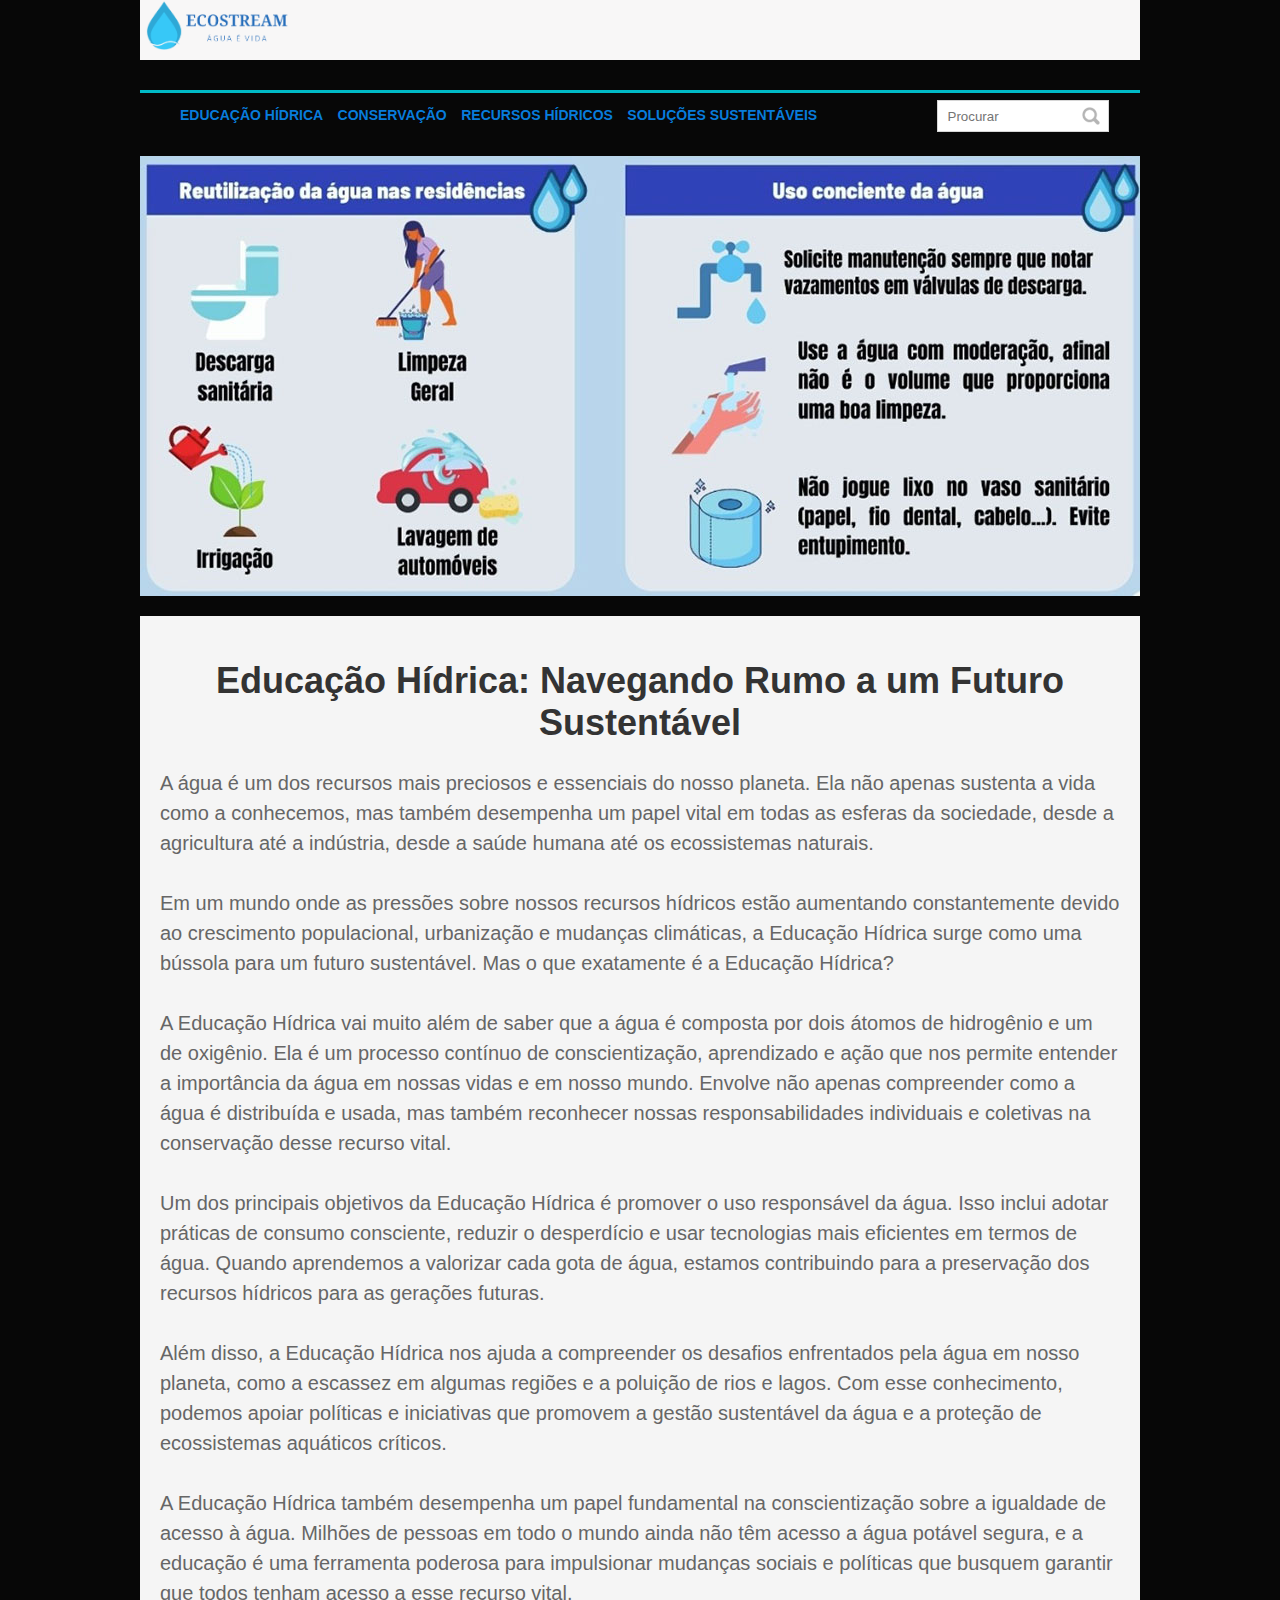
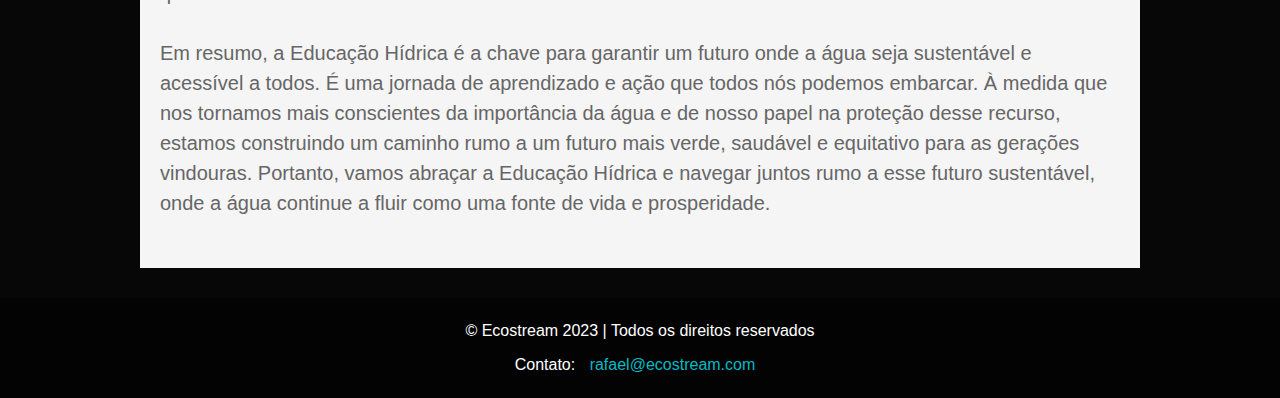
<file: pag2.html>
<!DOCTYPE html>
<html>

<head>
    <link rel="stylesheet" type="text/css" href="./css/main.css">
    <link rel="stylesheet" type="text/css" href="./css/pag2.css">
    <title>Educação Hídrica</title>
</head>

<body>
    <header class="menu-principal">
        <main>
            <div class="header-1">                
                <a href="index.html">
                    <div class="logo">
                        <img src="./img/logo.png" alt="Logo da sua página" />
                    </div>
                </a>
            </div>
        </main>
    </header>

    <nav>
        <div class="nav">
            <div class="menu">
                <ul>
                    <p></p>
                    <li><a href="pag2.html">Educação Hídrica</a></li>
                    <li><a href="pag3.html">Conservação</a></li>
                    <li><a href="pag4.html">Recursos Hídricos</a></li>
                    <li><a href="pag5.html">Soluções Sustentáveis</a></li>
                </ul>
            </div>
            <div class="busca">
                <input placeholder="Procurar" type="text" />
            </div>
        </div>
    </nav>

    <main>
        
        <div class="imagem-educacao-hidrica">
            <img src="./img/educacaohidrica.jpg" alt="Imagem Educação Hídrica" />
        </div>
        
        
        <div class="conteudo-educacao-hidrica">
            <h1>Educação Hídrica: Navegando Rumo a um Futuro Sustentável</h1>
            <p>
                A água é um dos recursos mais preciosos e essenciais do nosso planeta. Ela não apenas sustenta a vida como a conhecemos, mas também desempenha um papel vital em todas as esferas da sociedade, desde a agricultura até a indústria, desde a saúde humana até os ecossistemas naturais.
            </p>
            <p>
                Em um mundo onde as pressões sobre nossos recursos hídricos estão aumentando constantemente devido ao crescimento populacional, urbanização e mudanças climáticas, a Educação Hídrica surge como uma bússola para um futuro sustentável. Mas o que exatamente é a Educação Hídrica?
            </p>
            <p>
                A Educação Hídrica vai muito além de saber que a água é composta por dois átomos de hidrogênio e um de oxigênio. Ela é um processo contínuo de conscientização, aprendizado e ação que nos permite entender a importância da água em nossas vidas e em nosso mundo. Envolve não apenas compreender como a água é distribuída e usada, mas também reconhecer nossas responsabilidades individuais e coletivas na conservação desse recurso vital.
            </p>
            <p>
                Um dos principais objetivos da Educação Hídrica é promover o uso responsável da água. Isso inclui adotar práticas de consumo consciente, reduzir o desperdício e usar tecnologias mais eficientes em termos de água. Quando aprendemos a valorizar cada gota de água, estamos contribuindo para a preservação dos recursos hídricos para as gerações futuras.
            </p>
            <p>
                Além disso, a Educação Hídrica nos ajuda a compreender os desafios enfrentados pela água em nosso planeta, como a escassez em algumas regiões e a poluição de rios e lagos. Com esse conhecimento, podemos apoiar políticas e iniciativas que promovem a gestão sustentável da água e a proteção de ecossistemas aquáticos críticos.
            </p>
            <p>
                A Educação Hídrica também desempenha um papel fundamental na conscientização sobre a igualdade de acesso à água. Milhões de pessoas em todo o mundo ainda não têm acesso a água potável segura, e a educação é uma ferramenta poderosa para impulsionar mudanças sociais e políticas que busquem garantir que todos tenham acesso a esse recurso vital.
            </p>
            <p>
                Em resumo, a Educação Hídrica é a chave para garantir um futuro onde a água seja sustentável e acessível a todos. É uma jornada de aprendizado e ação que todos nós podemos embarcar. À medida que nos tornamos mais conscientes da importância da água e de nosso papel na proteção desse recurso, estamos construindo um caminho rumo a um futuro mais verde, saudável e equitativo para as gerações vindouras. Portanto, vamos abraçar a Educação Hídrica e navegar juntos rumo a esse futuro sustentável, onde a água continue a fluir como uma fonte de vida e prosperidade.
            </p>
        </div>
    </main>

    <footer class="rodape">
        <p>&copy; Ecostream 2023 | Todos os direitos reservados</p>
        <p>Contato: <a href="mailto:rafael@ecostream.com">rafael@ecostream.com</a></p>
    </footer>

</html>
</file>
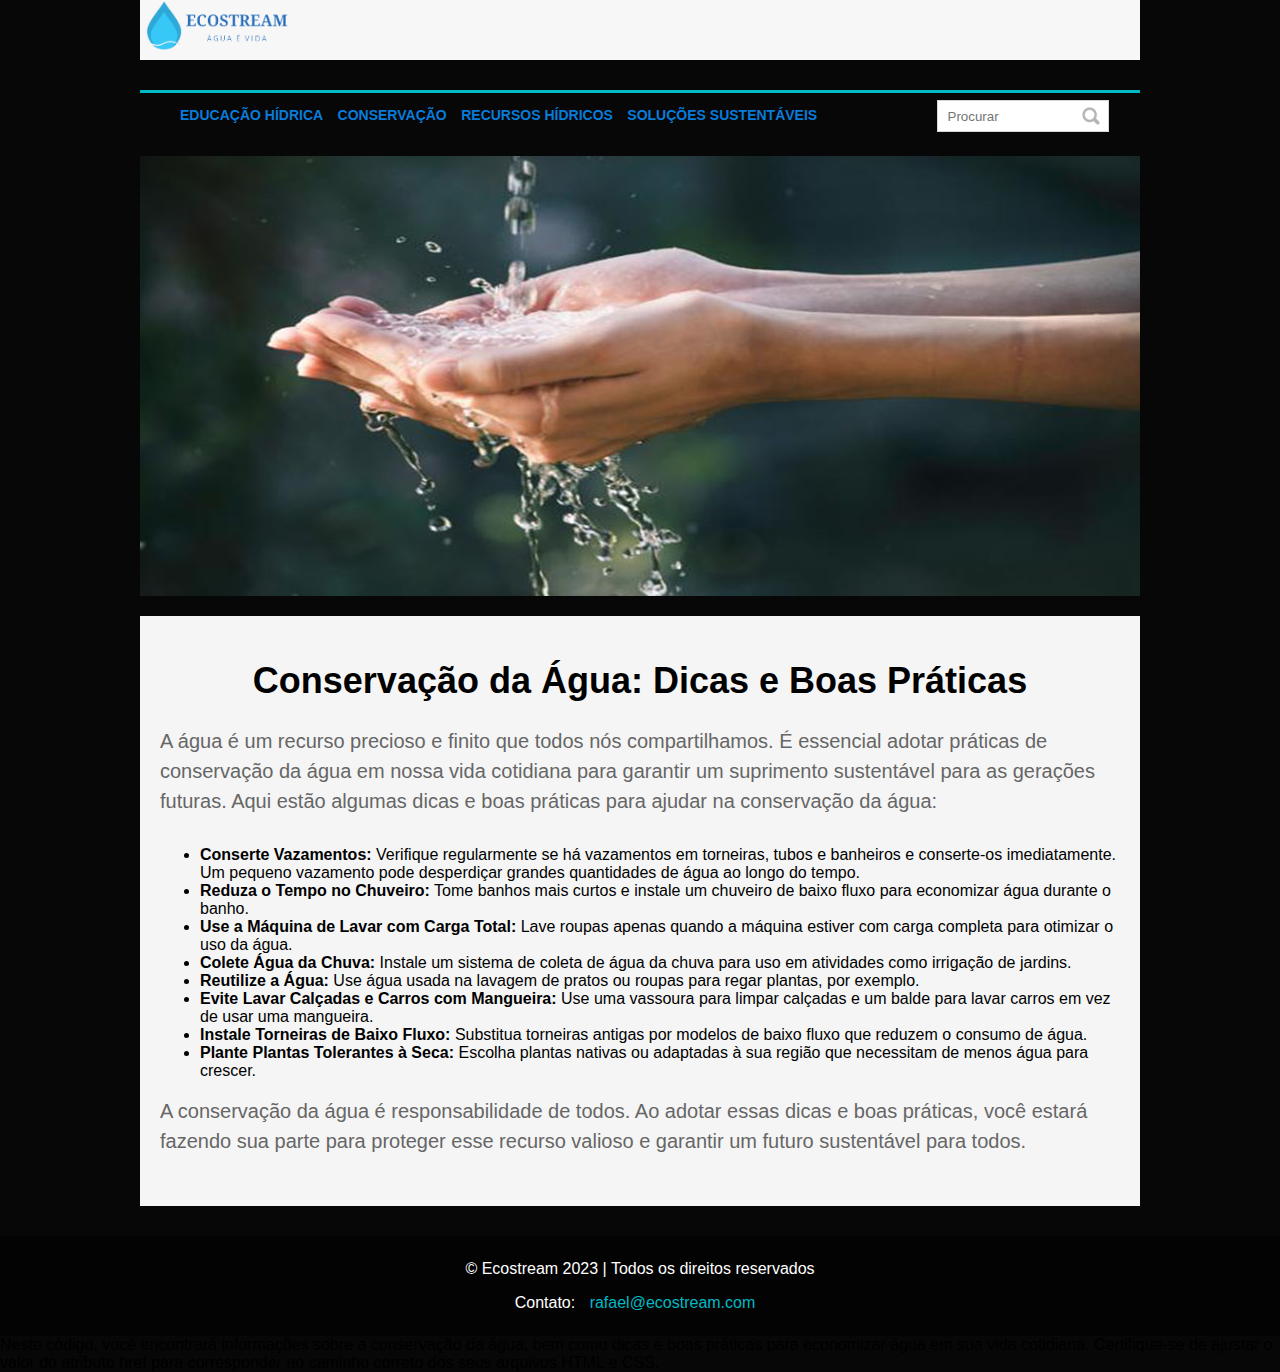
<file: pag3.html>
<!DOCTYPE html>
<html>

<head>
    <link rel="stylesheet" type="text/css" href="./css/main.css">
    <link rel="stylesheet" type="text/css" href="./css/pag3.css">
    <title>Conservação</title>
</head>

<body>
    <header class="menu-principal">
        <main>
            <div class="header-1">                
                <a href="index.html">
                    <div class="logo">
                        <img src="./img/logo.png" alt="Logo da sua página" />
                    </div>
                </a>
            </div>
        </main>
    </header>

    <nav>
        <div class="nav">
            <div class="menu">
                <ul>
                    <p></p>
                    <li><a href="pag2.html">Educação Hídrica</a></li>
                    <li><a href="pag3.html">Conservação</a></li>
                    <li><a href="pag4.html">Recursos Hídricos</a></li>
                    <li><a href="pag5.html">Soluções Sustentáveis</a></li>
                </ul>
            </div>
            <div class="busca">
                <input placeholder="Procurar" type="text" />
            </div>
        </div>
    </nav>

    <main>
        
        <div class="imagem-conservar">
            <img src="./img/conservar.jpg" alt="Imagem Educação Hídrica" />
        </div>
        
        
        <div class="conteudo-conservar">
            <h1>Conservação da Água: Dicas e Boas Práticas</h1>
            <p>
                A água é um recurso precioso e finito que todos nós compartilhamos. É essencial adotar práticas de conservação da água em nossa vida cotidiana para garantir um suprimento sustentável para as gerações futuras. Aqui estão algumas dicas e boas práticas para ajudar na conservação da água:
            </p>
            <ul style="text-align: left;">
                <li>
                    <strong>Conserte Vazamentos:</strong> Verifique regularmente se há vazamentos em torneiras, tubos e banheiros e conserte-os imediatamente. Um pequeno vazamento pode desperdiçar grandes quantidades de água ao longo do tempo.
                </li>
                <li>
                    <strong>Reduza o Tempo no Chuveiro:</strong> Tome banhos mais curtos e instale um chuveiro de baixo fluxo para economizar água durante o banho.
                </li>
                <li>
                    <strong>Use a Máquina de Lavar com Carga Total:</strong> Lave roupas apenas quando a máquina estiver com carga completa para otimizar o uso da água.
                </li>
                <li>
                    <strong>Colete Água da Chuva:</strong> Instale um sistema de coleta de água da chuva para uso em atividades como irrigação de jardins.
                </li>
                <li>
                    <strong>Reutilize a Água:</strong> Use água usada na lavagem de pratos ou roupas para regar plantas, por exemplo.
                </li>
                <li>
                    <strong>Evite Lavar Calçadas e Carros com Mangueira:</strong> Use uma vassoura para limpar calçadas e um balde para lavar carros em vez de usar uma mangueira.
                </li>
                <li>
                    <strong>Instale Torneiras de Baixo Fluxo:</strong> Substitua torneiras antigas por modelos de baixo fluxo que reduzem o consumo de água.
                </li>
                <li>
                    <strong>Plante Plantas Tolerantes à Seca:</strong> Escolha plantas nativas ou adaptadas à sua região que necessitam de menos água para crescer.
                </li>
            </ul>
            <p>
                A conservação da água é responsabilidade de todos. Ao adotar essas dicas e boas práticas, você estará fazendo sua parte para proteger esse recurso valioso e garantir um futuro sustentável para todos.
            </p>
        </div>
    </main>

    <footer class="rodape">
        <p>&copy; Ecostream 2023 | Todos os direitos reservados</p>
        <p>Contato: <a href="mailto:rafael@ecostream.com">rafael@ecostream.com</a></p>
    </footer>

</html>
Neste código, você encontrará informações sobre a conservação da água, bem como dicas e boas práticas para economizar água em sua vida cotidiana. Certifique-se de ajustar o valor do atributo href para corresponder ao caminho correto dos seus arquivos HTML e CSS.
</file>
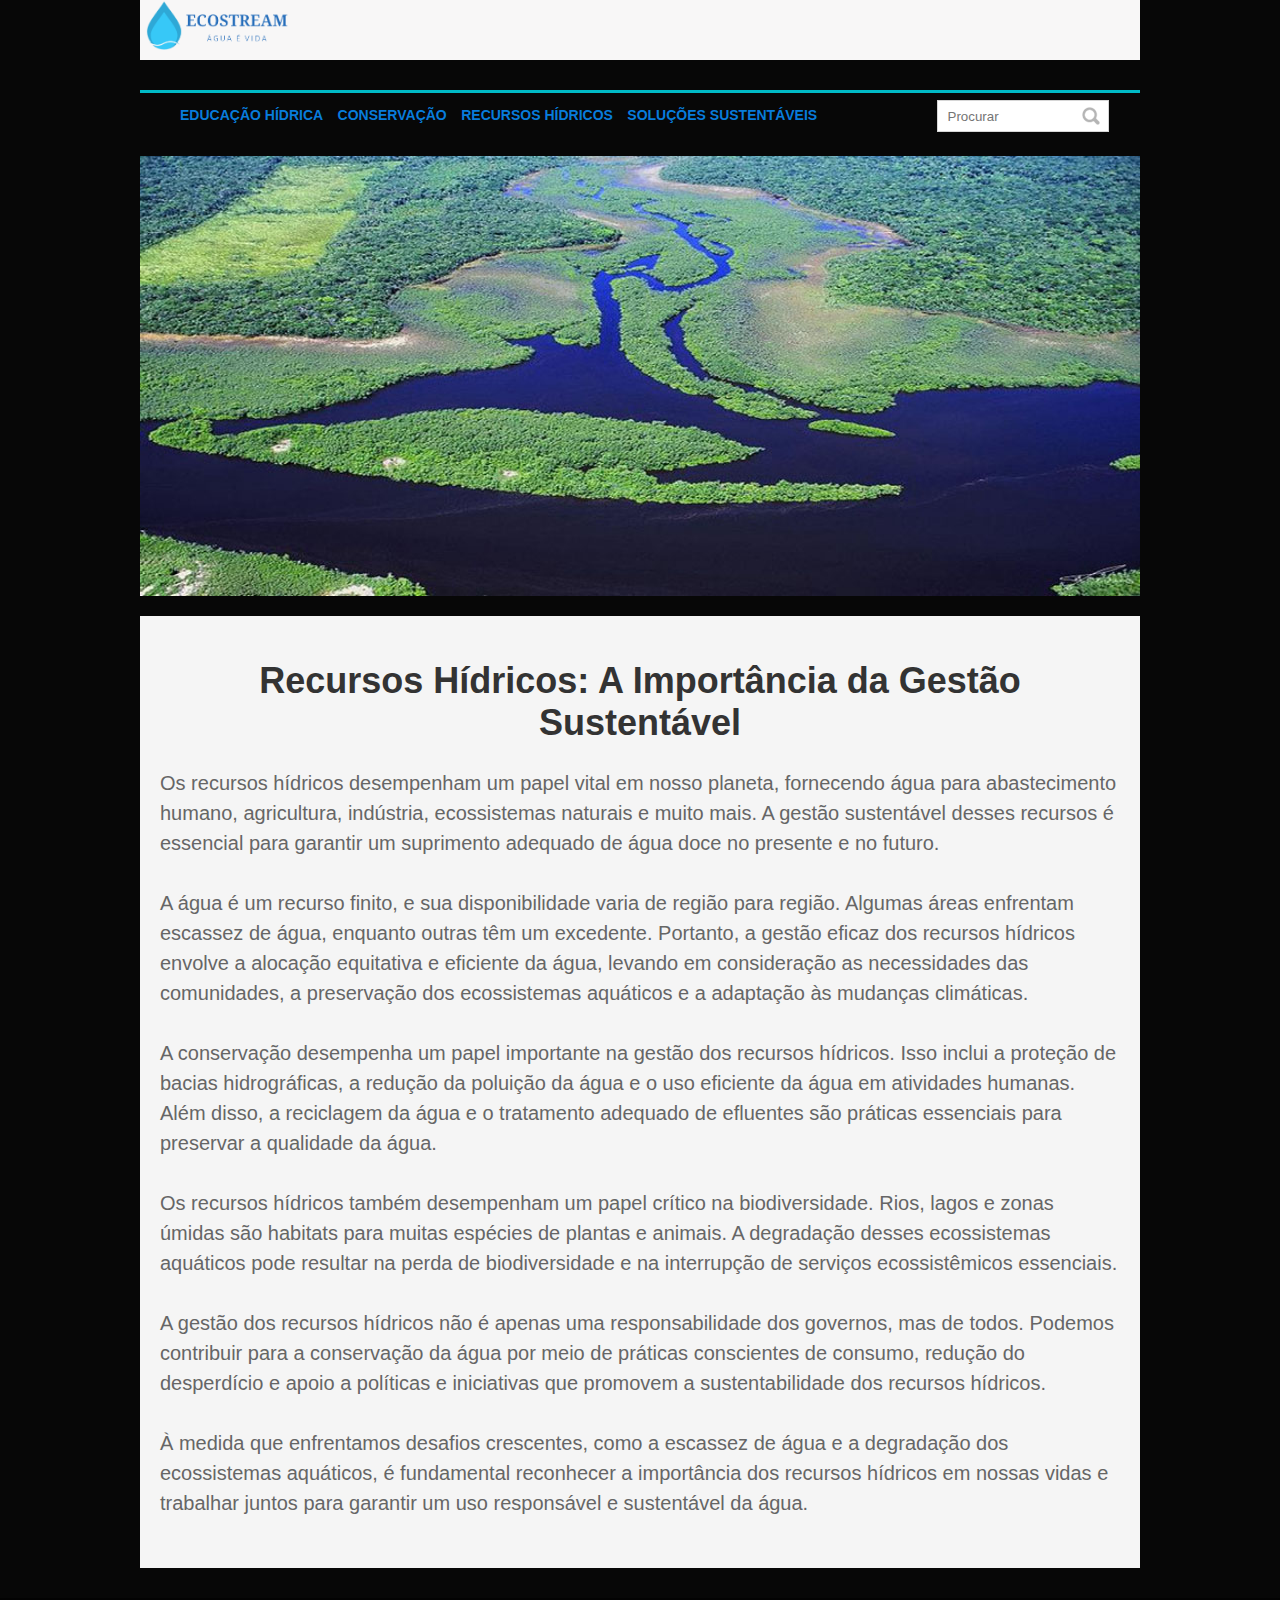
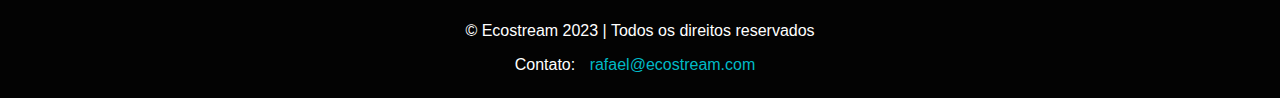
<file: pag4.html>
<!DOCTYPE html>
<html>

<head>
    <link rel="stylesheet" type="text/css" href="./css/main.css">
    <link rel="stylesheet" type="text/css" href="./css/pag4.css">
    <title>Recursos Hídricos</title>
</head>

<body>
    <header class="menu-principal">
        <main>
            <div class="header-1">                
                <a href="index.html">
                    <div class="logo">
                        <img src="./img/logo.png" alt="Logo da sua página" />
                    </div>
                </a>
            </div>
        </main>
    </header>

    <nav>
        <div class="nav">
            <div class="menu">
                <ul>
                    <p></p>
                    <li><a href="pag2.html">Educação Hídrica</a></li>
                    <li><a href="pag3.html">Conservação</a></li>
                    <li><a href="pag4.html">Recursos Hídricos</a></li>
                    <li><a href="pag5.html">Soluções Sustentáveis</a></li>
                </ul>
            </div>
            <div class="busca">
                <input placeholder="Procurar" type="text" />
            </div>
        </div>
    </nav>

    <main>
        
        <div class="imagem-recursos">
            <img src="./img/recursos.jpg" alt="Imagem Educação Hídrica" />
        </div>
        
        
        <div class="conteudo-recursos">
            <h1>Recursos Hídricos: A Importância da Gestão Sustentável</h1>
            <p>
                Os recursos hídricos desempenham um papel vital em nosso planeta, fornecendo água para abastecimento humano, agricultura, indústria, ecossistemas naturais e muito mais. A gestão sustentável desses recursos é essencial para garantir um suprimento adequado de água doce no presente e no futuro.
            </p>
            <p>
                A água é um recurso finito, e sua disponibilidade varia de região para região. Algumas áreas enfrentam escassez de água, enquanto outras têm um excedente. Portanto, a gestão eficaz dos recursos hídricos envolve a alocação equitativa e eficiente da água, levando em consideração as necessidades das comunidades, a preservação dos ecossistemas aquáticos e a adaptação às mudanças climáticas.
            </p>
            <p>
                A conservação desempenha um papel importante na gestão dos recursos hídricos. Isso inclui a proteção de bacias hidrográficas, a redução da poluição da água e o uso eficiente da água em atividades humanas. Além disso, a reciclagem da água e o tratamento adequado de efluentes são práticas essenciais para preservar a qualidade da água.
            </p>
            <p>
                Os recursos hídricos também desempenham um papel crítico na biodiversidade. Rios, lagos e zonas úmidas são habitats para muitas espécies de plantas e animais. A degradação desses ecossistemas aquáticos pode resultar na perda de biodiversidade e na interrupção de serviços ecossistêmicos essenciais.
            </p>
            <p>
                A gestão dos recursos hídricos não é apenas uma responsabilidade dos governos, mas de todos. Podemos contribuir para a conservação da água por meio de práticas conscientes de consumo, redução do desperdício e apoio a políticas e iniciativas que promovem a sustentabilidade dos recursos hídricos.
            </p>
            <p>
                À medida que enfrentamos desafios crescentes, como a escassez de água e a degradação dos ecossistemas aquáticos, é fundamental reconhecer a importância dos recursos hídricos em nossas vidas e trabalhar juntos para garantir um uso responsável e sustentável da água.
            </p>
        </div>
    </main>

    <footer class="rodape">
        <p>&copy; Ecostream 2023 | Todos os direitos reservados</p>
        <p>Contato: <a href="mailto:rafael@ecostream.com">rafael@ecostream.com</a></p>
    </footer>

</html>
</file>
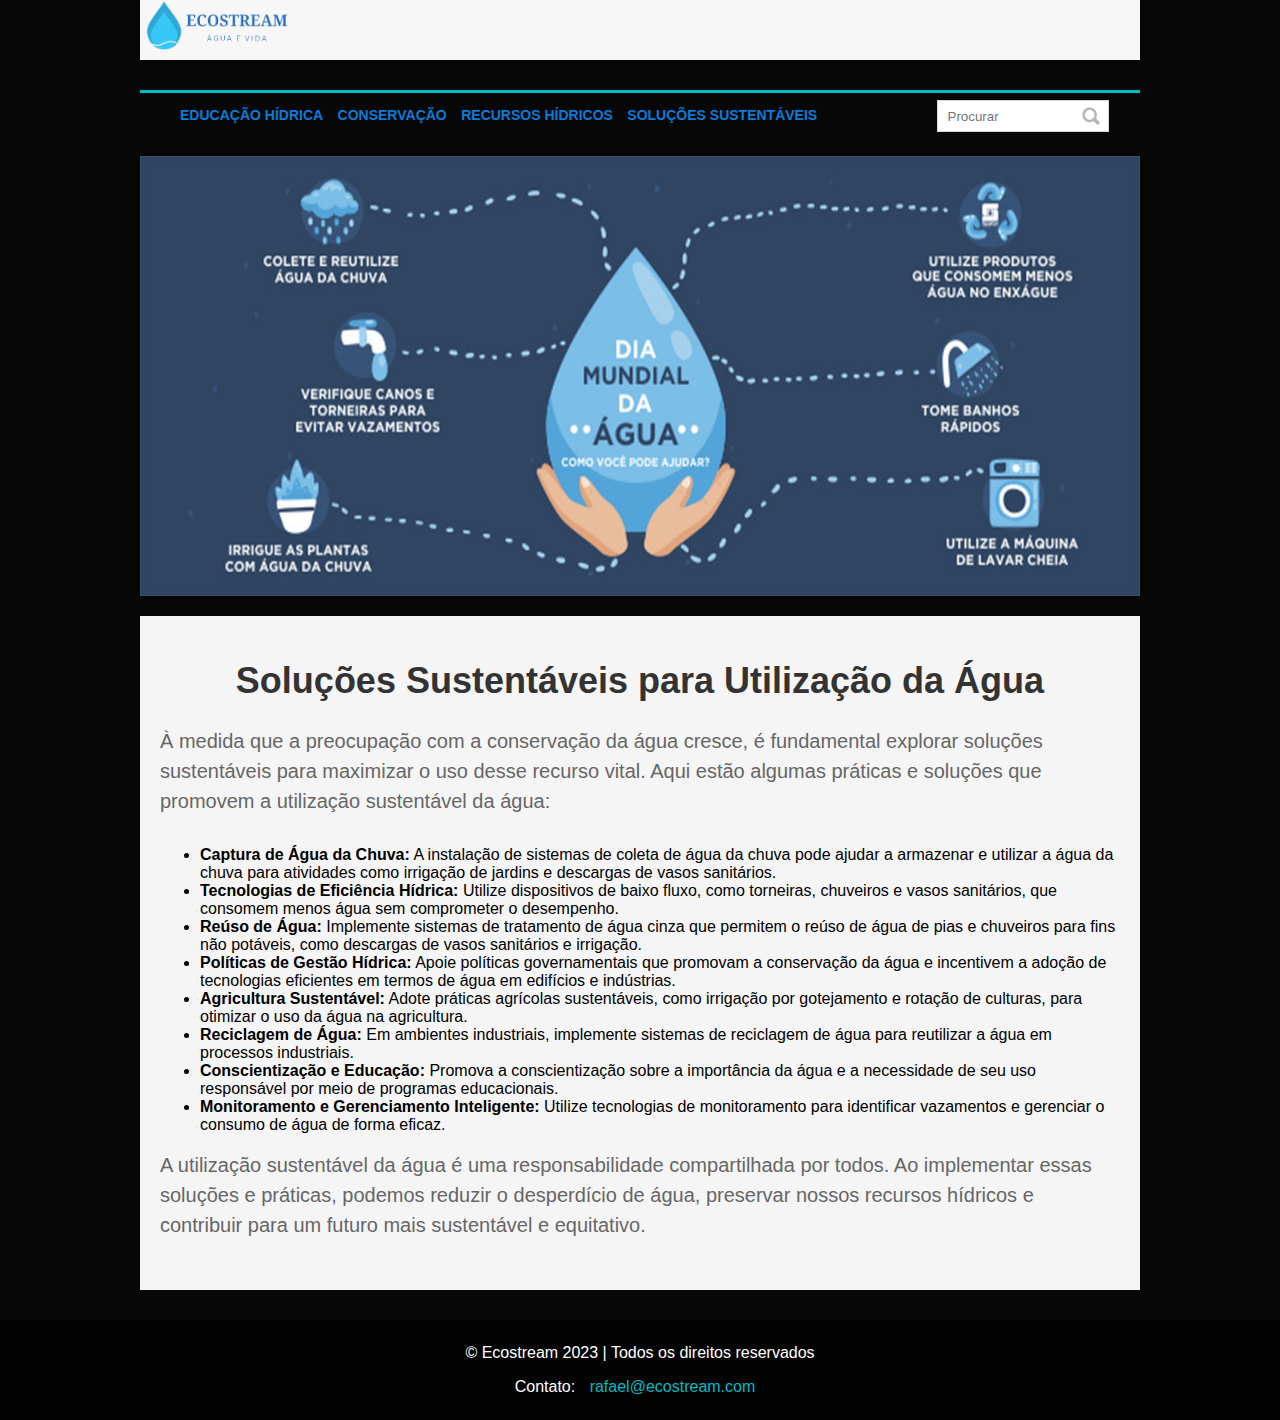
<file: pag5.html>
<!DOCTYPE html>
<html>

<head>
    <link rel="stylesheet" type="text/css" href="./css/main.css">
    <link rel="stylesheet" type="text/css" href="./css/pag5.css">
    <title>Soluções Sustentáveis</title>
</head>

<body>
    <header class="menu-principal">
        <main>
            <div class="header-1">                
                <a href="index.html">
                    <div class="logo">
                        <img src="./img/logo.png" alt="Logo da sua página" />
                    </div>
                </a>
            </div>
        </main>
    </header>

    <nav>
        <div class="nav">
            <div class="menu">
                <ul>
                    <p></p>
                    <li><a href="pag2.html">Educação Hídrica</a></li>
                    <li><a href="pag3.html">Conservação</a></li>
                    <li><a href="pag4.html">Recursos Hídricos</a></li>
                    <li><a href="pag5.html">Soluções Sustentáveis</a></li>
                </ul>
            </div>
            <div class="busca">
                <input placeholder="Procurar" type="text" />
            </div>
        </div>
    </nav>

    <main>
        
        <div class="imagem-solucoes">
            <img src="./img/solucoes.jpg" alt="Imagem solucoes" />
        </div>
        
        
        <div class="conteudo-solucoes">
            <h1>Soluções Sustentáveis para Utilização da Água</h1>
            <p>
                À medida que a preocupação com a conservação da água cresce, é fundamental explorar soluções sustentáveis para maximizar o uso desse recurso vital. Aqui estão algumas práticas e soluções que promovem a utilização sustentável da água:
            </p>
            <ul style="text-align: left;">
                <li>
                    <strong>Captura de Água da Chuva:</strong> A instalação de sistemas de coleta de água da chuva pode ajudar a armazenar e utilizar a água da chuva para atividades como irrigação de jardins e descargas de vasos sanitários.
                </li>
                <li>
                    <strong>Tecnologias de Eficiência Hídrica:</strong> Utilize dispositivos de baixo fluxo, como torneiras, chuveiros e vasos sanitários, que consomem menos água sem comprometer o desempenho.
                </li>
                <li>
                    <strong>Reúso de Água:</strong> Implemente sistemas de tratamento de água cinza que permitem o reúso de água de pias e chuveiros para fins não potáveis, como descargas de vasos sanitários e irrigação.
                </li>
                <li>
                    <strong>Políticas de Gestão Hídrica:</strong> Apoie políticas governamentais que promovam a conservação da água e incentivem a adoção de tecnologias eficientes em termos de água em edifícios e indústrias.
                </li>
                <li>
                    <strong>Agricultura Sustentável:</strong> Adote práticas agrícolas sustentáveis, como irrigação por gotejamento e rotação de culturas, para otimizar o uso da água na agricultura.
                </li>
                <li>
                    <strong>Reciclagem de Água:</strong> Em ambientes industriais, implemente sistemas de reciclagem de água para reutilizar a água em processos industriais.
                </li>
                <li>
                    <strong>Conscientização e Educação:</strong> Promova a conscientização sobre a importância da água e a necessidade de seu uso responsável por meio de programas educacionais.
                </li>
                <li>
                    <strong>Monitoramento e Gerenciamento Inteligente:</strong> Utilize tecnologias de monitoramento para identificar vazamentos e gerenciar o consumo de água de forma eficaz.
                </li>
            </ul>
            <p>
                A utilização sustentável da água é uma responsabilidade compartilhada por todos. Ao implementar essas soluções e práticas, podemos reduzir o desperdício de água, preservar nossos recursos hídricos e contribuir para um futuro mais sustentável e equitativo.
            </p>
        </div>

    <footer class="rodape">
        <p>&copy; Ecostream 2023 | Todos os direitos reservados</p>
        <p>Contato: <a href="mailto:rafael@ecostream.com">rafael@ecostream.com</a></p>
    </footer>

</html>
</file>
<file: css/main.css>
body {
    margin: 0;
    font-family: 'Roboto', sans-serif;
    background-color: #070707;
}


.menu-principal {
    background-color: #f8f7f7;
    height: 60px;
    margin: 0 auto 30px auto;
    width: 1000px;
}

.header-1 {
    margin: 0 auto;
    width: 1000px;
    display: flex;
    justify-content: space-between;
    align-items: center;
}

.logo img {
    height: 50px;
}


.nav {
    background-color: #f5f5f5;
    border-bottom: 3px solid #00bac6;
    margin: 0 auto 30px auto;
    width: 1000px;
}

.menu {
    width: 70%;
    float: left;
}

.menu ul {
    list-style: none;
    padding: 20;
    margin: 0;
}

.menu ul li {
    display: inline-block;
    color: #333; 
    height: 50px;
    margin-right: 10px;
    text-align: center;
}

.menu ul li:last-child {
    margin-right: 0;
}

.menu ul li a {
    text-decoration: none;
    text-transform: uppercase;
    color: #087cdb;
    font-weight: bold;
    font-size: 14px;
}

.menu ul li a:hover {
    color: #00bac6;
}

.busca {
    width: 235px;
    padding-top: 10px;
    float: right;
    text-align: center;
}

.busca input {
    background-image: url("../img/lupa.png");
    background-repeat: no-repeat;
    background-position: 95%;
    height: 10px;
    width: 150px;
    padding: 10px;
    border: 1px solid #d6d6d6;
}
.nav {
    background-color: #f5f5f5;
    border-bottom: 3px solid #00bac6;
    margin: 0 auto 30px auto;
    width: 1000px;
}

.espaco-para-slides {
    background-color: #000000;
    background-repeat: no-repeat;
    text-align: center;
    padding: 20px 0;
    margin-top: 50px;
}

.slider-principal {
    max-width: 1000px;
     margin: 0 auto;

}
.slick-slide {
    max-height: 400px;
    justify-content: center;
    align-items: center;
}

button.slick-prev,
button.slick-next {
    font-size: 0;
    border: none;
    width: 25px;
    height: 51px;
    z-index: 1;
    background-color: transparent;
    background-position: center;
    position: absolute;
    top: 50%;
    transform: translateY(-50%);
    color: #fff; 
    cursor: pointer;
    transition: background-color 0.3s ease;
}

button.slick-prev:hover,
button.slick-next:hover {
    background-color: #9e9d9d;
}

button.slick-prev {
    background-image: url('../img/arrow1.png');
    left: 2%;
}

button.slick-next {
    background-image: url('../img/arrow2.png');
    right: 2%;
}


.texto-racionamento {
    background-color: #f5f5f5;
    padding: 20px;
    text-align: center;
    margin: 0 auto 30px auto;
    width: 960px;
}

.texto-racionamento h1 {
    font-size: 28px;
    color: #333;
    margin-bottom: 10px;
    margin: 0 auto 30px auto;
    width: 960px;
}

.texto-racionamento p {
    font-size: 20px;
    color: #666;
    text-align:left;
    line-height: 1.5;
    margin-bottom: 15px;
    margin: 0 auto 30px auto;
    width: 960px;
}

.rodape {
    background-color: #030303;
    color: #fff;
    text-align: center;
    padding: 8px 0;
    clear: both;
}


.rodape a {
    color: #00bac6;
    text-decoration: none;
    margin: 0 10px;
}


.rodape a:hover {
    text-decoration: underline;
}

@media screen and (max-width: 768px) {

}
</file>
<file: css/pag2.css>
.imagem-educacao-hidrica img {
    width: 1000px;
    height: 440px;
    display: block;
    margin: 0 auto;
    padding-bottom: 20px;
}


.conteudo-educacao-hidrica {
    background-color: #f5f5f5;
    padding: 20px;
    text-align: center;
    margin: 0 auto 30px auto;
    width: 960px;
}

    
.conteudo-educacao-hidrica h1 {
    font-size: 36px;
    color: #333;
}

.conteudo-educacao-hidrica p {
    font-size: 20px;
    color: #666;
    text-align:left;
    line-height: 1.5;
    margin-bottom: 15px;
    margin: 0 auto 30px auto;
    width: 960px;
}

@media screen and (max-width: 960px) {

}
</file>
<file: css/pag3.css>
.imagem-conservar img {
    width: 1000px;
    height: 440px;
    display: block;
    margin: 0 auto;
    padding-bottom: 20px;
}


.conteudo-conservar {
    background-color: #f5f5f5;
    padding: 20px;
    text-align: center;
    margin: 0 auto 30px auto;
    width: 960px;
}

    
.conteudo-conservar h1 {
    font-size: 36px;
}

.conteudo-conservar p {
    font-size: 20px;
    color: #666;
    text-align:left;
    line-height: 1.5;
    margin-bottom: 15px;
    margin: 0 auto 30px auto;
    width: 960px;
}
</file>
<file: css/pag4.css>
.imagem-recursos img {
    width: 1000px;
    height: 440px;
    display: block;
    margin: 0 auto;
    padding-bottom: 20px;
}


.conteudo-recursos {
    background-color: #f5f5f5;
    padding: 20px;
    text-align: center;
    margin: 0 auto 30px auto;
    width: 960px;
}

    
.conteudo-recursos h1 {
    font-size: 36px;
    color: #333;
}

.conteudo-recursos p {
    font-size: 20px;
    color: #666;
    text-align:left;
    line-height: 1.5;
    margin-bottom: 15px;
    margin: 0 auto 30px auto;
    width: 960px;
}
</file>
<file: css/pag5.css>
.imagem-solucoes img {
    width: 1000px;
    height: 440px;
    display: block;
    margin: 0 auto;
    padding-bottom: 20px;
}


.conteudo-solucoes {
    background-color: #f5f5f5;
    padding: 20px;
    text-align: center;
    margin: 0 auto 30px auto;
    width: 960px;
}

    
.conteudo-solucoes h1 {
    font-size: 36px;
    color: #333;
}

.conteudo-solucoes p {
    font-size: 20px;
    color: #666;
    text-align:left;
    line-height: 1.5;
    margin-bottom: 15px;
    margin: 0 auto 30px auto;
    width: 960px;
}
</file>
